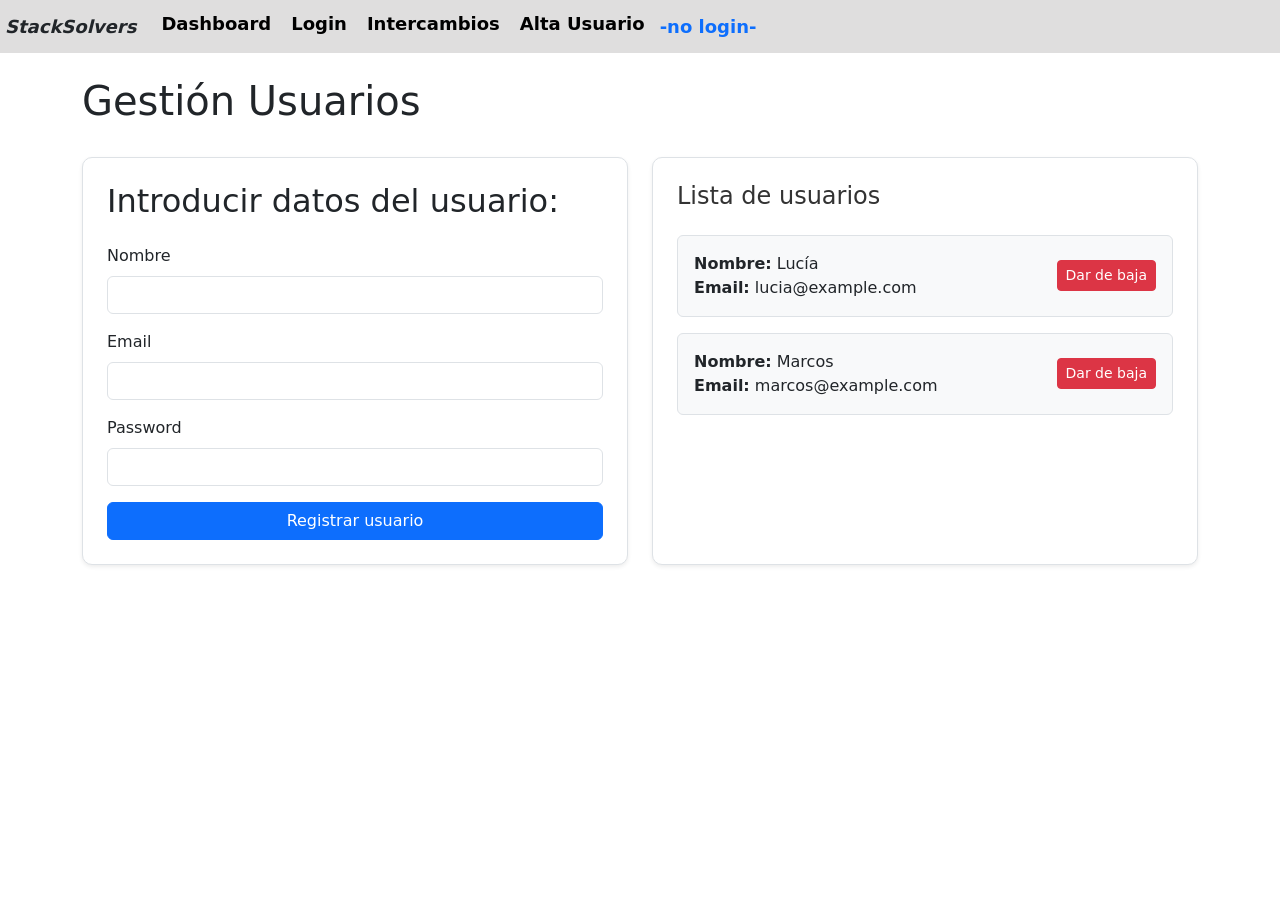
<file: FRONTEND/alta_usuario.html>
<!DOCTYPE html>
<html lang="es">
<head>
    <meta charset="UTF-8">
    <meta name="viewport" content="width=device-width, initial-scale=1.0">
    <title>StackSolvers Dashboard</title>
    <link
        href="https://cdn.jsdelivr.net/npm/bootstrap@5.3.8/dist/css/bootstrap.min.css"
        rel="stylesheet"
        integrity="sha384-sRIl4kxILFvY47J16cr9ZwB07vP4J8+LH7qKQnuqkuIAvNWLzeN8tE5YBujZqJLB"
        crossorigin="anonymous"
    >
    <link href="styleindex.css" rel="stylesheet">
    <link rel="stylesheet" href="style_alta_usuario.css">
</head>
<body>
    
    <!--Barra superior de navegación-->
    <nav class="barraSuperior">
        <a class="navbar-brand fw-bold logo" href="index.html">StackSolvers</a>
        <a class="nav-link" href="index.html">Dashboard</a>
        <a class="nav-link" href="login.html">Login</a>
        <a class="nav-link" href="intercambios.html">Intercambios</a>
        <a class="nav-link" href="alta_usuario.html">Alta Usuario</a>
        <span class="navbar-text fw-bold text-primary" id="userLoggedIn">-no login-</span>
    </nav>   
    
    <header class="container py-4">
        <h1>Gestión Usuarios</h1>
    </header>

    <main class="container pb-5">

        <!--Usamos row de Bootstrap para crear dos columnas-->
        <div class="row g-4">
            
            <!--Columna izquierda - Formulario-->
            <!---->
            <div class="col-12 col-md-6">
                <section aria-labelledby="titulo-formulario" class="cuadrado p-4 shadow-sm">
                    <h2 id="titulo-formulario" class="mb-4">Introducir datos del usuario:</h2>
                    
                    <form id="form-usuario">
                
                        <div class="mb-3">
                            <label for="nombre" class="form-label">Nombre</label>
                            <input type="text" id="nombre" name="nombre" class="form-control" required>
                        </div>

                        <div class="mb-3">
                            <label for="email" class="form-label">Email</label>
                            <input type="email" id="email" name="email" class="form-control" required>
                        </div>

                        <div class="mb-3">
                            <label for="password" class="form-label">Password</label>
                            <input type="password" id="password" name="password" class="form-control" required>
                        </div>

                        <button type="submit" class="btn btn-primary w-100">Registrar usuario</button>
                    </form>
                </section>
            </div>

            <!--Columna derecha - Listado de usuarios-->
            <div class="col-12 col-md-6">
                <section aria-labelledby="titulo-listado" class="cuadrado p-4 shadow-sm">
                    <h2 id="titulo-listado" class=" titulo-lista mb-4">Lista de usuarios</h2>
                    
                    <div id="listado-usuarios" class="row g-3"></div>
            
                </section>
            </div>
        </div>
    </main>


    <script src="https://cdn.jsdelivr.net/npm/bootstrap@5.3.0/dist/js/bootstrap.bundle.min.js"></script>
    <script type="module" src="alta_usuario.js"></script>

</body>
    
</html>
</file>
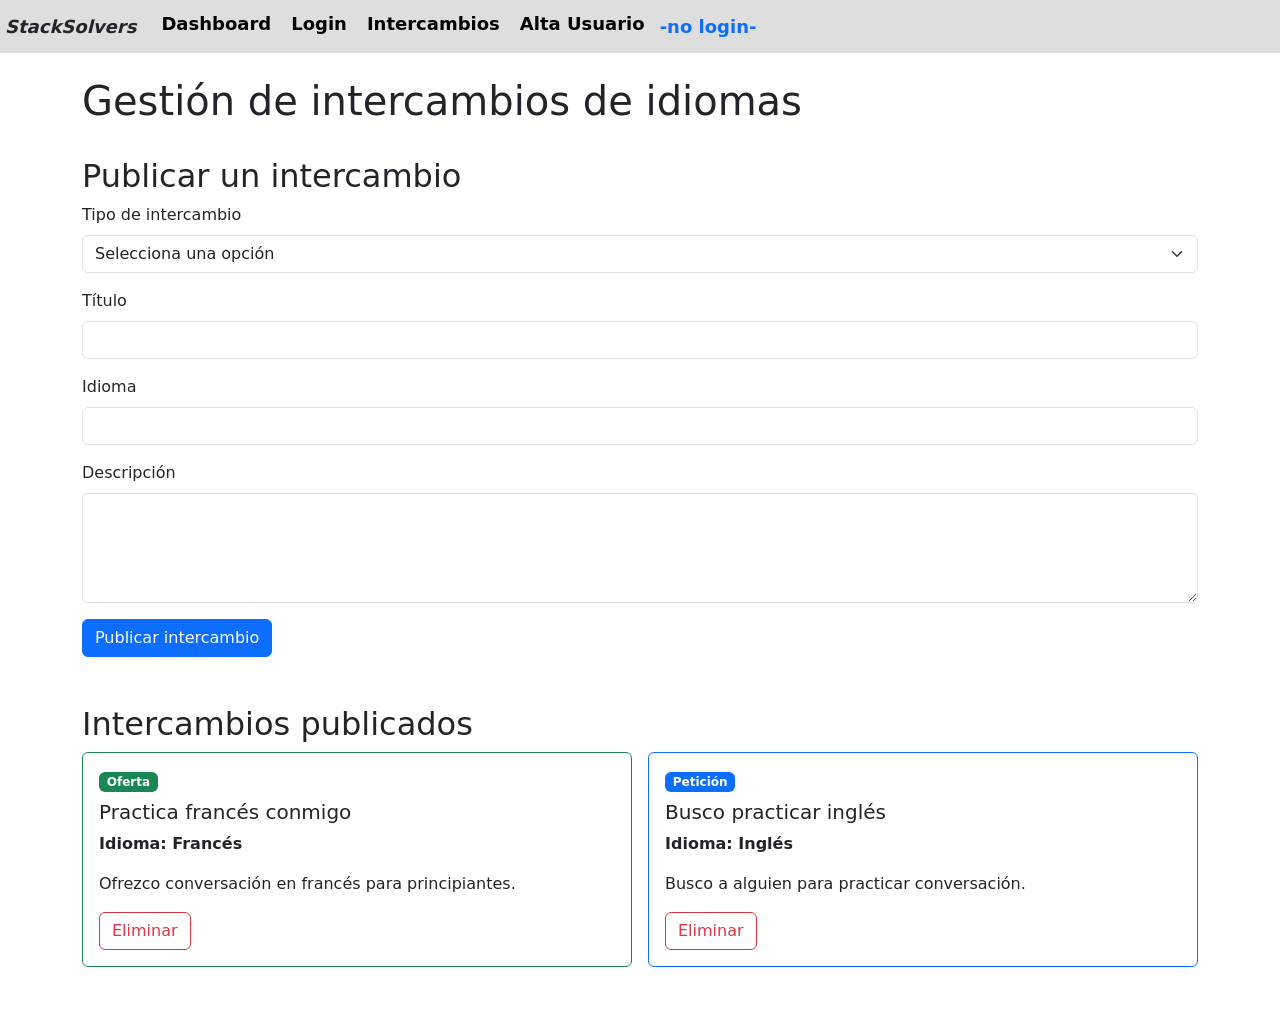
<file: FRONTEND/intercambios.html>
<!DOCTYPE html>
<html lang="es">
<head>
    <meta charset="UTF-8">
    <meta name="viewport" content="width=device-width, initial-scale=1.0">
    <title>Gestión de intercambios</title>
    <link
        href="https://cdn.jsdelivr.net/npm/bootstrap@5.3.8/dist/css/bootstrap.min.css"
        rel="stylesheet"
        integrity="sha384-sRIl4kxILFvY47J16cr9ZwB07vP4J8+LH7qKQnuqkuIAvNWLzeN8tE5YBujZqJLB"
        crossorigin="anonymous"
    >
    <link rel="stylesheet" href="./styleindex.css">
</head>
<body>
    <!--Barra superior de navegación-->
    <nav class="barraSuperior">
        <a class="navbar-brand fw-bold logo" href="index.html">StackSolvers</a>
        <a class="nav-link" href="index.html">Dashboard</a>
        <a class="nav-link" href="login.html">Login</a>
        <a class="nav-link" href="intercambios.html">Intercambios</a>
        <a class="nav-link" href="alta_usuario.html">Alta Usuario</a>
        <span class="navbar-text fw-bold text-primary" id="userLoggedIn">-no login-</span>
    </nav>
    
    <header class="container py-4">
        <h1>Gestión de intercambios de idiomas</h1>
    </header>

    <main class="container pb-5">
        <section aria-labelledby="titulo-formulario" class="mb-5">
            <h2 id="titulo-formulario">Publicar un intercambio</h2>
            <form id="form-intercambio">
                <div class="mb-3">
                    <label for="tipo" class="form-label">Tipo de intercambio</label>
                    <select id="tipo" name="tipo" class="form-select" required>
                        <option value="">Selecciona una opción</option>
                        <option value="oferta">Oferta</option>
                        <option value="peticion">Petición</option>
                    </select>
                </div>

                <div class="mb-3">
                    <label for="titulo" class="form-label">Título</label>
                    <input
                        type="text"
                        id="titulo"
                        name="titulo"
                        class="form-control"
                        required
                    >
                </div>

                <div class="mb-3">
                    <label for="idioma" class="form-label">Idioma</label>
                    <input 
                        type="text" 
                        id="idioma" 
                        name="idioma" 
                        class="form-control" 
                        required>
                </div>

                <div class="mb-3">
                    <label for="descripcion" class="form-label">Descripción</label>
                    <textarea
                        id="descripcion"
                        name="descripcion"
                        rows="4"
                        class="form-control"
                        required
                    ></textarea>
                </div>

                <button type="submit" class="btn btn-primary">Publicar intercambio</button>
            </form>
        </section>

        <section aria-labelledby="titulo-listado">
            <h2 id="titulo-listado">Intercambios publicados</h2>
            <div id="listado-intercambios" class="row g-3"></div>
        </section>
    </main>

    <script type="module" src="./intercambios.js"></script>
</body>
</html>
</file>
<file: FRONTEND/styleindex.css>
.barraSuperior {
    background-color: #dfdede;
    padding: 5px;
    text-align: left;
    font-size: 18px;
    font-weight: bold;
    display: flex;
}

.logo {
    align-content: center;
    padding-right: 20px;
    font-style: italic;
}

.no-login {
    align-content: center;
    font-style: italic;
    
}

.nav-link {
    color: rgb(0, 0, 0);
    padding: 5px;
    margin-right: 10px;
    
}

.contenedorPrincipal {
    max-width: 1200px;
    margin: 0 auto;
    padding: 40px 20px;
    text-align: center;
}

.botonFiltrar {
    display: flex;
    justify-content: center;
    margin-top: 10px;
}

.filtrar {
    background-color: #3c5ff8;
    color: white;
    padding: 10px;
    border-radius: 5px;
    cursor: pointer;
}

.cards-grid {
    display: grid;
    grid-template-columns: repeat(auto-fit, minmax(300px, 1fr));
    gap: 20px;
    padding: 10px 20px;
    }

.tarjeta  {
    color: white;
    background-color: #f5f5f5;
    border-radius: 12px;
    padding: 25px;
    box-shadow: 0 4px 6px rgba(0, 0, 0, 0.1);
    display: flex;
    justify-content: space-between;
    min-height: 250px;
    transition: transform 0.2s;
    text-align: left;
    flex-direction: column;
}

.tarjeta-azul {
    background-color: #007bff;
}

.tarjeta-verde {
    background-color: #28a745;
}

.tarjeta-footer {
    margin-top: auto;
    align-self: center;
    position: center;
}
</file>
<file: FRONTEND/style_alta_usuario.css>
.cuadrado {
   border: 1px solid #dee2e6;
   border-radius: 10px;
   background-color: #ffffff;
   height: 100%;        /*Esto permite que los dos cuadros midan lo mismo */
   box-sizing: border-box;
}

.titulo-lista {
    font-size: 1.5em;
    margin-bottom: 10px;
    color: #333;
}

.cuadrado-contenido {
    font-size: 1em;
    color: #333;
}

.tarjeta-usuario {
    transition: background-color 0.2s ease;
}

.tarjeta-usuario:hover {
    background-color: #f8f9fa;
}

.btn-baja {
    white-space: nowrap;
}
</file>
